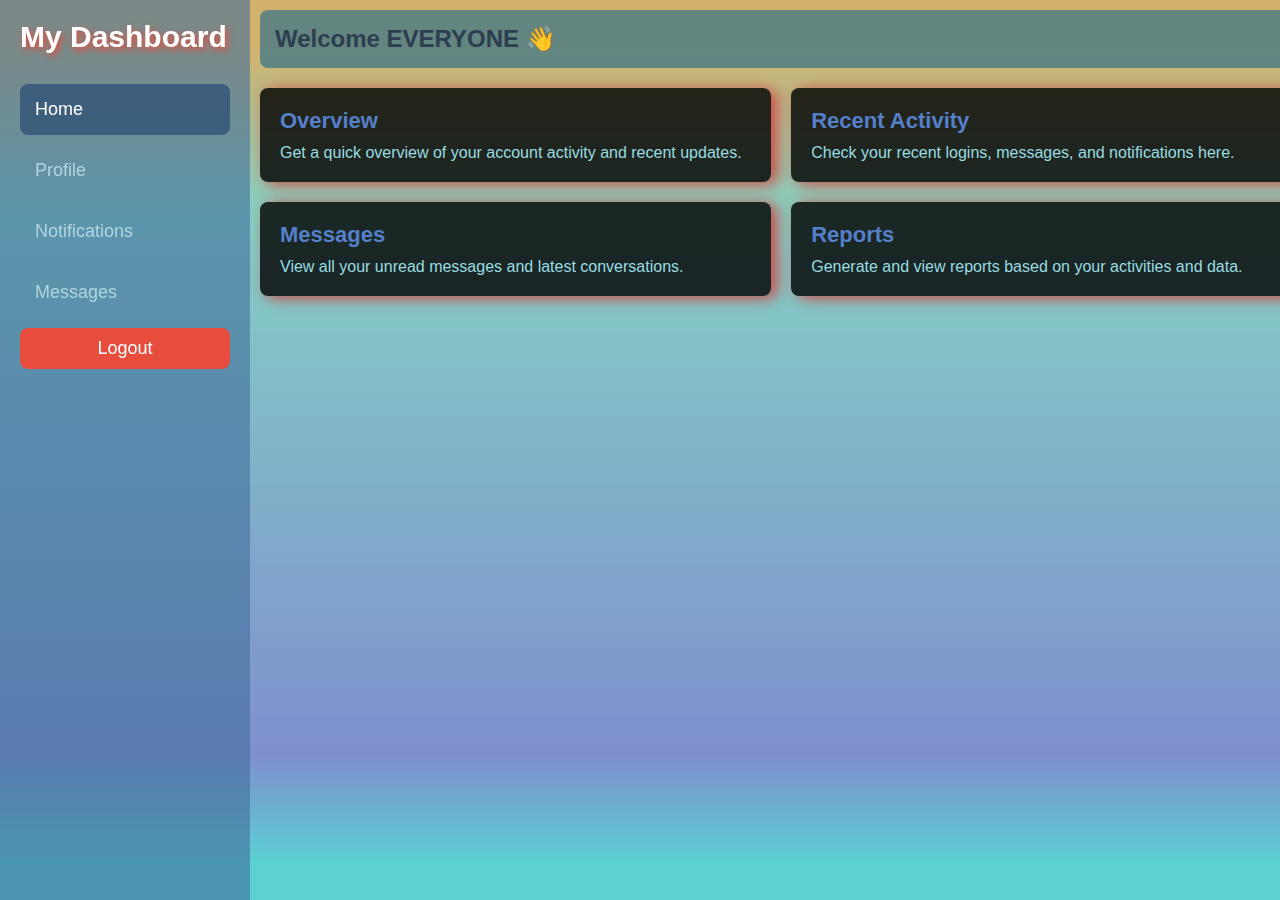
<file: dashboard.html>
<!DOCTYPE html>
<html lang="en">
<head>
    <meta charset="UTF-8">
    <meta name="viewport" content="width=device-width, initial-scale=1.0">
    <title>Modern User Dashboard</title>
    <link rel="stylesheet" href="style.css">
</head>
<body>

    <!-- Sidebar -->
    <div class="sidebar">
        <h2>My Dashboard</h2>
        <nav>
            <a href="#" class="active">Home</a>
            <a href="#">Profile</a>
            <a href="#">Notifications</a>
            <a href="#">Messages</a>
            <a class="logout" id="btn-logout">Logout</a>
        </nav>
       
    </div>

    <!-- Main Content -->
    <div class="main-content">
        <!-- Navbar -->
        <header class="navbar">
            <h1>Welcome EVERYONE 👋</h1>
            
        </header>

        <!-- Dashboard Content -->
        <section class="dashboard-content">
            <div class="dashboard-card">
                <h2>Overview</h2>
                <p>Get a quick overview of your account activity and recent updates.</p>
            </div>

            <div class="dashboard-card">
                <h2>Recent Activity</h2>
                <p>Check your recent logins, messages, and notifications here.</p>
            </div>

            <div class="dashboard-card">
                <h2>Messages</h2>
                <p>View all your unread messages and latest conversations.</p>
            </div>

            <div class="dashboard-card">
                <h2>Reports</h2>
                <p>Generate and view reports based on your activities and data.</p>
            </div>
        </section>
    </div>

    <!-- JavaScript -->
    <script src="app.js"></script>

</body>
</html>
</file>
<file: style.css>
* {
    margin: 0;
    padding: 0;
    box-sizing: border-box;
    font-family: 'Arial', sans-serif;
}
body{
    background:  linear-gradient(0deg, rgba(34,193,195,0.7428221288515406) 4%, rgba(67,91,184,0.6839985994397759) 16%, rgba(67,184,166,0.6559873949579832) 76%, rgba(193,148,52,0.7204131652661064) 95%);
    min-height: 100vh;
}
.card{
    border-radius: 65px;
    box-shadow: 5px 5px 25px rgb(47, 12, 12);
    background-color: rgba(67, 67, 67, 0.518);
}
.text{
    font-size: 32px;
    color: #730a0ad3;
    text-shadow: 2px 3px 6px rgba(255, 255, 255);
    text-align: center;
    padding: 15px;
}
.text1{
    font-size: 50px;
    color: #730a0ad3;
    text-shadow: 2px 3px 6px rgba(255, 255, 255);
    text-align: center;
    padding: 15px;
}
label{
    color: #000000db;
    font-weight: bold;
}


/* General Styles */

/* Sidebar */
.sidebar {
    width: 250px;
    background-color: #3f6d9b98;
    color: #ffffff;
    display: flex;
    flex-direction: column;
    padding: 20px;
    position: fixed;
    height: 100%;
}

.sidebar h2 {
    font-size: 30px;
    text-shadow: 2px 3px 6px #e74c3c;
    margin-bottom: 30px;
}

.sidebar nav a {
    display: block;
    padding: 15px;
    color: #b1d5de;
    text-decoration: none;
    font-size: 18px;
    margin-bottom: 10px;
    border-radius: 8px;
    transition: background 0.3s ease;
}

.sidebar nav a:hover, .sidebar nav a.active {
    background-color: #325477d1;
    color: #fff;
}

.sidebar .logout {
    background-color: #e74c3c;
    padding: 10px;
    text-align: center;
    border-radius: 8px;
    color: #fff;
    cursor: pointer;
}

.sidebar .logout:hover {
    background-color: #7f4039;
}

/* Main Content */
.main-content {
    margin-left: 250px;
    padding: 10px;
    width: 83%;
}

.navbar {
    display: flex;
    justify-content: space-between;
    align-items: center;
    background-color: #3f7785c1;
    padding: 15px;
    border-radius: 8px;
    margin-bottom: 20px;
}

.navbar h1 {
    font-size: 24px;
    color: #2c3e50;
}

.navbar .logout {
    background-color: #e74c3c;
    padding: 10px;
    color: #fff;
    text-decoration: none;
    border-radius: 5px;
    transition: background 0.3s;
}

.navbar .logout:hover {
    background-color: #c0392b;
}

/* Dashboard Content */
.dashboard-content {
    display: grid;
    grid-template-columns: repeat(auto-fit, minmax(350px, 1fr));
    gap: 20px;
}

.dashboard-card {
    background-color: #000000cf;
    border-radius: 8px;
    padding: 20px;
    box-shadow: 6px 2px 15px rgba(214, 59, 59, 0.949);
    transition: transform 0.3s ease;
}

.dashboard-card:hover {
    transform: translateY(10px);
    background-color: #3c3131e4;
}

.dashboard-card h2 {
    font-size: 22px;
    margin-bottom: 10px;
    color: #557fc9;
}

.dashboard-card p {
    font-size: 16px;
    color: #98dce1;
}

/* Responsive Styles */
@media (max-width: 768px) {
    .sidebar {
        width: 200px;
    }

    .main-content {
        margin-left: 200px;
    }
}

@media (max-width: 480px) {
    body {
        flex-direction: column;
    }

    .sidebar {
        width: 100%;
        height: auto;
        position: static;
    }

    .main-content {
        margin-left: 0;
        width: 100%;
    }

    .navbar {
        flex-direction: column;
    }
}
</file>
